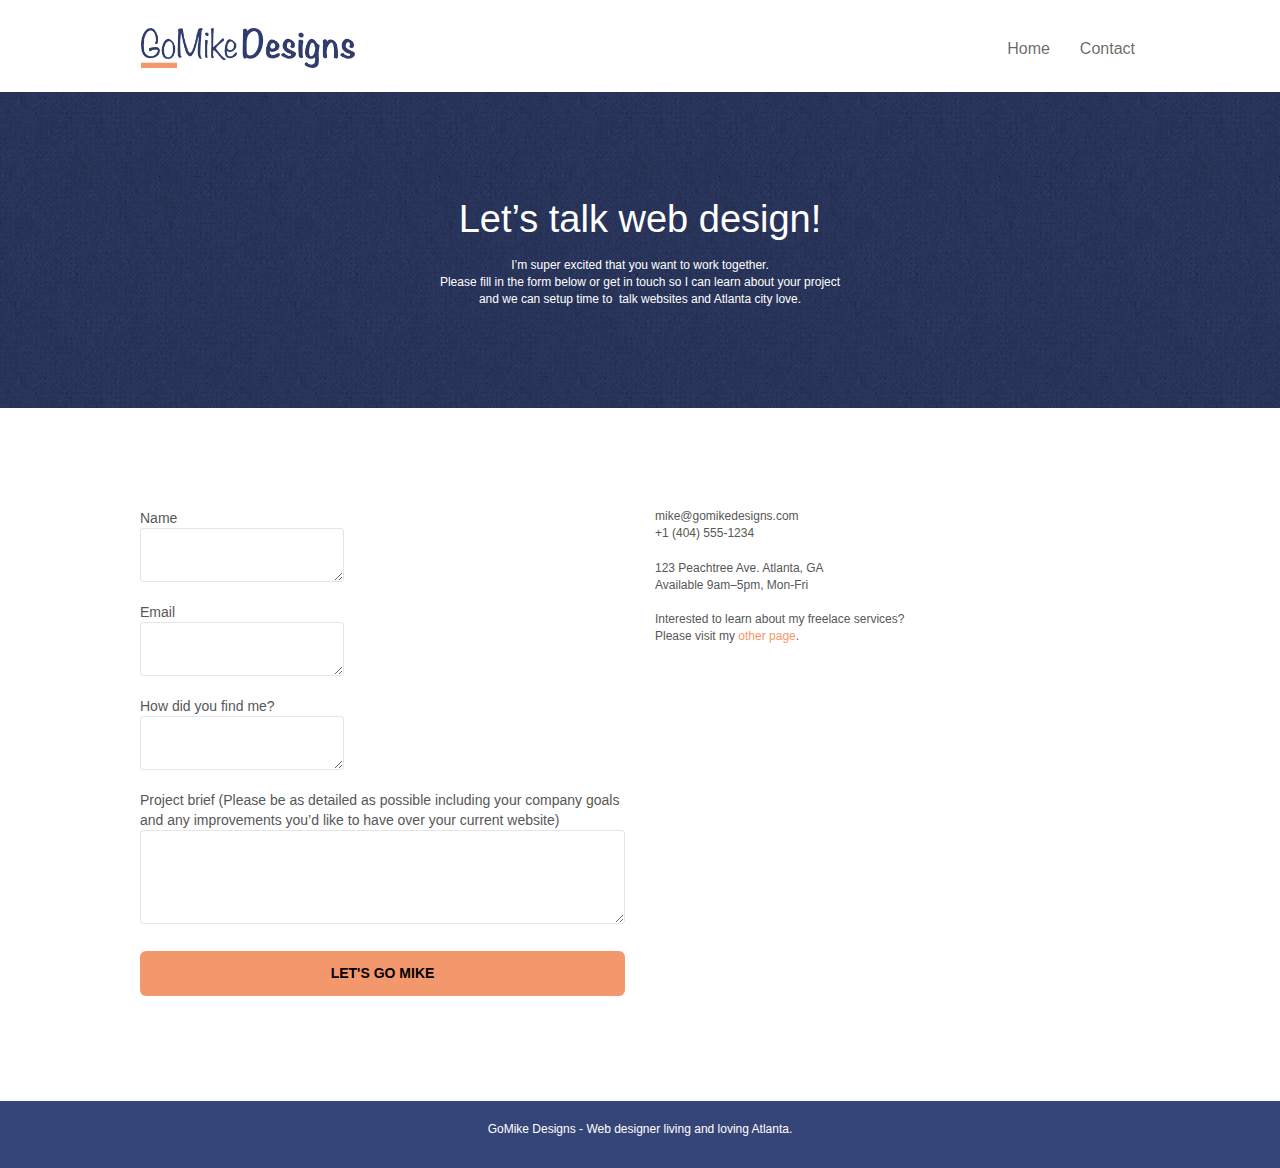
<file: contact.html>
<!doctype html>
<html lang="en">

<head>
	<meta charset="utf-8">
	<meta name="keywords"
		content="freelance web design atlanta, web design, design agency,go mike designs,logo design, logo design atlanta">
	<meta name="description"
		content=" website, web design, design agency,go mike designs,logo design, logo design atlanta">
	<meta name="viewport" content="width=device-width, initial-scale=1.0, viewport-fit=cover">
	<link rel="shortcut icon" type="image/png" href="favicon.jpg">

	<link rel="stylesheet" type="text/css" href="./css/bootstrap.css">
	<link rel="stylesheet" type="text/css" href="style.css">
	<link rel="stylesheet" type="text/css" href="./css/font-awesome.css">
	<link rel="stylesheet" type="text/css" href="./css/et-line.css">


	<script src="./js/jquery-2.1.0.js"></script>
	<script src="./js/bootstrap.js"></script>
	<script src="./js/blocs.js"></script>
	<script src="./js/jqBootstrapValidation.js"></script>
	<script src="./js/formHandler.js"></script>
	<title>Contact</title>


	<!-- Analytics -->

	<!-- Analytics END -->

</head>

<body>
	<!-- Main container -->
	<div class="page-container">

		<!-- bloc-0 -->
		<div class="bloc bgc-white l-bloc " id="bloc-0">
			<div class="container bloc-sm">
				<nav class="navbar row">
					<div class="navbar-header">
						<a class="navbar-brand" href="index.html"><img src="img/atlanta%20web%20design%20logo.png"
								alt="go mike designs logo home" height="40" width="214" /></a>
						<button id="nav-toggle" type="button" class="ui-navbar-toggle navbar-toggle"
							data-toggle="collapse" data-target=".navbar-1">
							<span class="sr-only">Toggle navigation</span><span class="icon-bar"></span><span
								class="icon-bar"></span><span class="icon-bar"></span>
						</button>
					</div>
					<div class="collapse navbar-collapse navbar-1 special-dropdown-nav">
						<ul class="site-navigation nav navbar-nav">
							<li>
								<a href="index.html">Home</a>
							</li>
							<li>
							</li>
							<li>
								<a href="contact.html">Contact</a>
							</li>
						</ul>
					</div>
				</nav>
			</div>
		</div>
		<!-- bloc-0 END -->

		<!-- bloc-6 -->
		<div class="bloc bg-dots-bg bg-repeat bgc-dark-slate-blue d-bloc bloc-bg-texture texture-paper" id="bloc-6">
			<div class="container bloc-lg">
				<div class="row">
					<div class="col-sm-12">
						<p class="text-center hero-bloc-text tc-white">
							Let&rsquo;s talk web design!
						</p>
						<p class="text-center mg-lg tc-white tight-width-whitespace">
							I&rsquo;m super excited that you want to work together.<br>Please fill in the form below or
							get in touch so I can learn about your project <br>and we can setup time to &nbsp;talk
							websites and Atlanta city love.
						</p>
					</div>
				</div>
			</div>
		</div>
		<!-- bloc-6 END -->

		<!-- bloc-7 -->
		<div class="bloc bgc-white l-bloc" id="bloc-7">
			<div class="container bloc-lg">
				<div class="row">
					<div class="col-sm-6">
							<form class="form-group">
								<label>
									Name
									<textarea id="name" class="form-control" autocomplete="name"></textarea>
								</label>
							</form>
							<form class="form-group">
								<label>
									Email
									<textarea id="email" class="form-control" autocomplete="name" required></textarea>
								</label>
							</form>
							<form class="form-group">
								<label>
									How did you find me?
									<textarea class="form-control" required id="input_504"></textarea>
								</label>
							</form>
							<form class="form-group">
								<label>
									Project brief (Please be as detailed as possible including your company goals and
									any improvements you&rsquo;d like to have over your current website)<br><textarea
										id="message" class="form-control" rows="4" cols="50" required></textarea>
								</label>
							</form>
							<button class="bloc-button btn btn-lg btn-block cta-hero btn-atomic-tangerine"
								type="submit">
								Let's go Mike
							</button>
					</div>
					<div class="col-sm-6">
						<p>
							mike@gomikedesigns.com<br>+1 (404) 555-1234<br> <br>123 Peachtree Ave. Atlanta,
							GA<br>Available 9am–5pm, Mon-Fri <br> <br>Interested to learn about my freelace services?
							<br>Please visit my&nbsp;<a class="ltc-atomic-tangerine" href="index.html">other page</a>.
						</p>
					</div>
				</div>
			</div>
		</div>
		<!-- bloc-7 END -->

		<!-- ScrollToTop Button -->
		<a class="bloc-button btn btn-d scrollToTop" aria-label="scroll to top" onclick="scrollToTarget('1')" href="scrolltotop"><span
				class="fa fa-chevron-up"></span></a>
		<!-- ScrollToTop Button END-->


		<!-- Footer - bloc-8 -->
		<div class="bloc bgc-dark-slate-blue d-bloc" id="bloc-8">
			<div class="container bloc-sm">
				<div class="row">
					<div class="col-sm-12">
						<p class="text-center white">
							GoMike Designs - Web designer living and loving Atlanta.<br>
						</p>
					</div>
				</div>
			</div>
		</div>
		<!-- Footer - bloc-8 END -->

	</div>
	<!-- Main container END -->


</body>

</html>
</file>
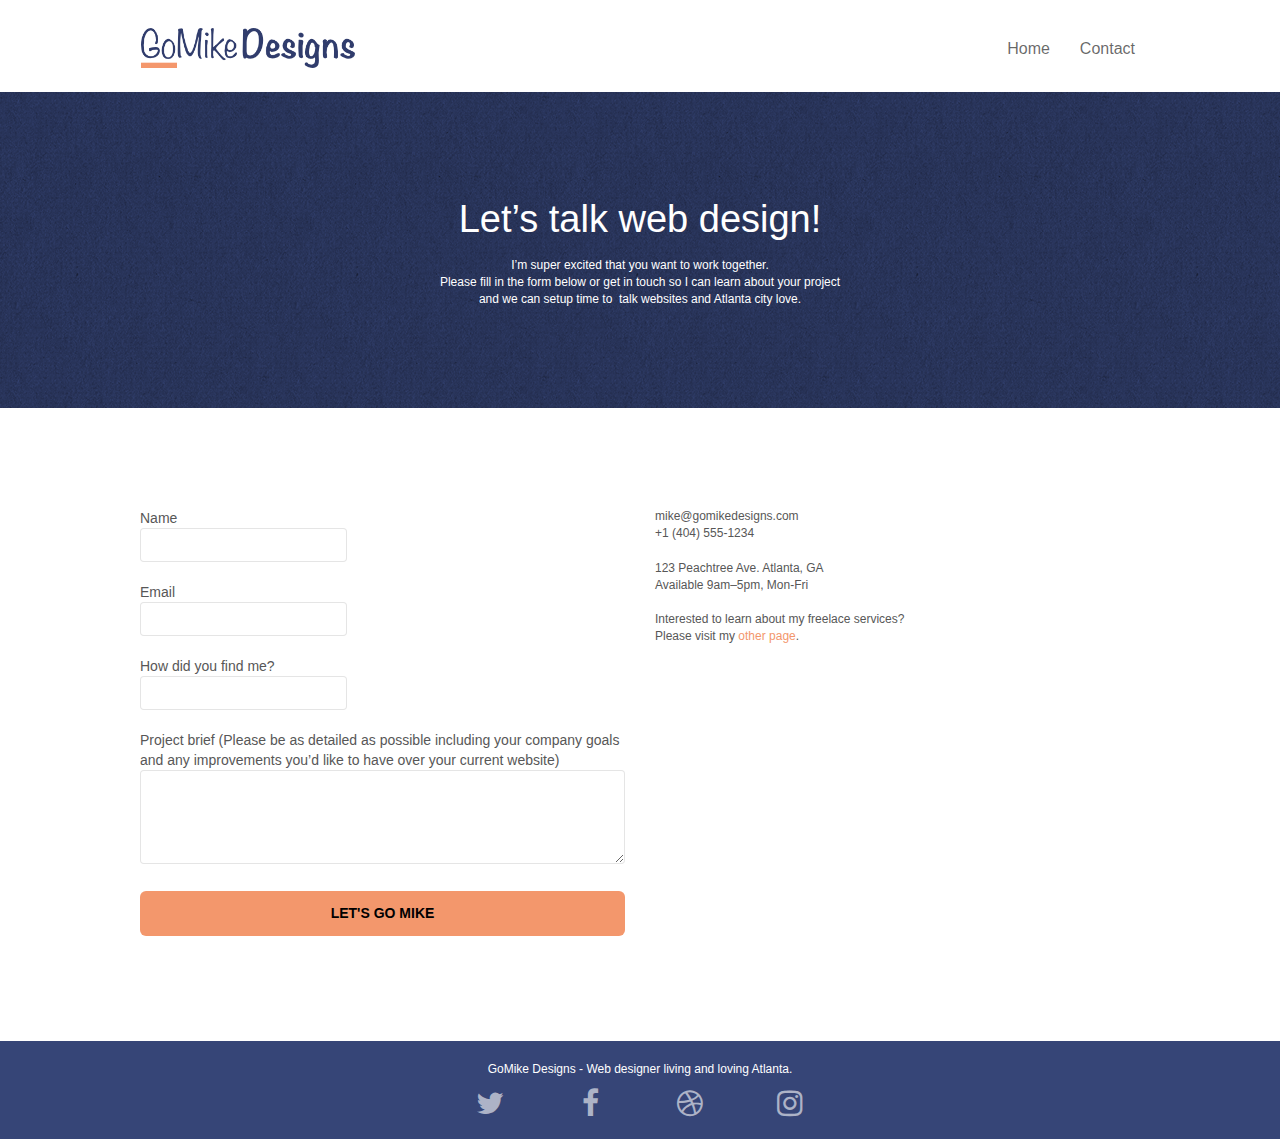
<file: page2.html>
<!doctype html>
<html lang="en">

<head>
	<meta charset="utf-8">
	<meta name="keywords"
		content=" website, internet, web design, design agency,go mike designs,logo design, logo design atlanta">
	<meta name="description"
		content=" website, internet, web design, design agency,go mike designs,logo design, logo design atlanta">
	<meta name="viewport" content="width=device-width, initial-scale=1.0, viewport-fit=cover">
	<link rel="shortcut icon" type="image/png" href="favicon.jpg">

	<link rel="stylesheet" type="text/css" href="./css/bootstrap.css">
	<link rel="stylesheet" type="text/css" href="style.css">
	<link rel="stylesheet" type="text/css" href="./css/font-awesome.css">
	<link rel="stylesheet" type="text/css" href="./css/et-line.css">


	<script src="./js/jquery-2.1.0.js"></script>
	<script src="./js/bootstrap.js"></script>
	<script src="./js/blocs.js"></script>
	<script src="./js/jqBootstrapValidation.js"></script>
	<script src="./js/formHandler.js"></script>
	<title>Contact</title>


	<!-- Analytics -->

	<!-- Analytics END -->

</head>

<body>
	<!-- Main container -->
	<div class="page-container">

		<!-- bloc-0 -->
		<div class="bloc bgc-white l-bloc " id="bloc-0">
			<div class="container bloc-sm">
				<nav class="navbar row">
					<div class="navbar-header">
						<a class="navbar-brand" href="index.html"><img src="img/atlanta%20web%20design%20logo.png"
								alt="go mike designs logo home" height="40px" width="214px" /></a>
						<button id="nav-toggle" type="button" class="ui-navbar-toggle navbar-toggle"
							data-toggle="collapse" data-target=".navbar-1">
							<span class="sr-only">Toggle navigation</span><span class="icon-bar"></span><span
								class="icon-bar"></span><span class="icon-bar"></span>
						</button>
					</div>
					<div class="collapse navbar-collapse navbar-1 special-dropdown-nav">
						<ul class="site-navigation nav navbar-nav">
							<li>
								<a href="index.html">Home</a>
							</li>
							<li>
							</li>
							<li>
								<a href="page2.html">Contact</a>
							</li>
						</ul>
					</div>
				</nav>
			</div>
		</div>
		<!-- bloc-0 END -->

		<!-- bloc-6 -->
		<div class="bloc bg-dots-bg bg-repeat bgc-dark-slate-blue d-bloc bloc-bg-texture texture-paper" id="bloc-6">
			<div class="container bloc-lg">
				<div class="row">
					<div class="col-sm-12">
						<p class="text-center hero-bloc-text tc-white">
							Let&rsquo;s talk web design!
						</p>
						<p class="text-center mg-lg tc-white tight-width-whitespace">
							I&rsquo;m super excited that you want to work together.<br>Please fill in the form below or
							get in touch so I can learn about your project <br>and we can setup time to &nbsp;talk
							websites and Atlanta city love.
						</p>
					</div>
				</div>
			</div>
		</div>
		<!-- bloc-6 END -->

		<!-- bloc-7 -->
		<div class="bloc bgc-white l-bloc" id="bloc-7">
			<div class="container bloc-lg">
				<div class="row">
					<div class="col-sm-6">
						<form id="form_1" novalidate success-msg="Your message has been sent."
							fail-msg="Sorry it seems that our mail server is not responding, Sorry for the inconvenience!">
							<div class="form-group">
								<label>
									Name
									<input id="name" class="form-control" autocomplete="name" />
								</label>
							</div>
							<div class="form-group">
								<label>
									Email
									<input id="email" class="form-control" type="email" autocomplete="name" required />
								</label>
							</div>
							<div class="form-group">
								<label>
									How did you find me?
									<input class="form-control" type="email" required id="input_504" />
								</label>
							</div>
							<div class="form-group">
								<label>
									Project brief (Please be as detailed as possible including your company goals and
									any improvements you&rsquo;d like to have over your current website)<br><textarea
										id="message" class="form-control" rows="4" cols="50" required></textarea>
								</label>
							</div>
							<button class="bloc-button btn btn-lg btn-block cta-hero btn-atomic-tangerine"
								type="submit">
								Let's go Mike
							</button>
						</form>
					</div>
					<div class="col-sm-6">
						<p>
							mike@gomikedesigns.com<br>+1 (404) 555-1234<br> <br>123 Peachtree Ave. Atlanta,
							GA<br>Available 9am–5pm, Mon-Fri <br> <br>Interested to learn about my freelace services?
							<br>Please visit my&nbsp;<a class="ltc-atomic-tangerine" href="index.html">other page</a>.
						</p>
					</div>
				</div>
			</div>
		</div>
		<!-- bloc-7 END -->

		<!-- ScrollToTop Button -->
		<a class="bloc-button btn btn-d scrollToTop" aria-label="scroll to top" onclick="scrollToTarget('1')" href="scrolltotop"><span
				class="fa fa-chevron-up"></span></a>
		<!-- ScrollToTop Button END-->


		<!-- Footer - bloc-8 -->
		<div class="bloc bgc-dark-slate-blue d-bloc" id="bloc-8">
			<div class="container bloc-sm">
				<div class="row">
					<div class="col-sm-12">
						<p class="text-center white">
							GoMike Designs - Web designer living and loving Atlanta.<br>
						</p>
						<div class="row row-no-gutters social">
							<div class="col-sm-3">
								<div class="text-center">
									<a class="social" href="index.html" aria-label="twitter"><span class="fa fa-twitter icon-md"></span></a>
								</div>
							</div>
							<div class="col-sm-3">
								<div class="text-center">
									<a class="social" href="index.html" aria-label="facebook"><span class="fa fa-facebook icon-md"></span></a>
								</div>
							</div>
							<div class="col-sm-3">
								<div class="text-center">
									<a class="social" href="index.html" aria-label="dribbble"><span class="fa fa-dribbble icon-md"></span></a>
								</div>
							</div>
							<div class="col-sm-3">
								<div class="text-center">
									<a class="social" href="index.html" aria-label="instagram"><span
											class="fa fa-instagram icon-md"></span></a>
								</div>
							</div>
						</div>
					</div>
				</div>
			</div>
		</div>
		<!-- Footer - bloc-8 END -->

	</div>
	<!-- Main container END -->


</body>

</html>
</file>
<file: style.css>
body {
    margin: 0;
    padding: 0;
    background: #FFF;
    overflow-x: hidden;
    -webkit-font-smoothing: antialiased;
    -moz-osx-font-smoothing: grayscale;
}

a,
button {
    transition: all .3s ease-in-out;
    outline: none !important;
}

a {
    color: white;
}

a:hover {
    text-decoration: none;
    cursor: pointer;
}

#page-loading-blocs-notifaction {
    position: fixed;
    top: 0;
    bottom: 0;
    width: 100%;
    z-index: 100000;
    background: #FFFFFF url("img/pageload-spinner.gif") no-repeat center center;
}

.bloc {
    width: 100%;
    clear: both;
    background: 50% 50% no-repeat;
    padding: 0 50px;
    -webkit-background-size: cover;
    -moz-background-size: cover;
    -o-background-size: cover;
    background-size: cover;
    position: relative;
}

.bloc .container {
    padding-left: 0;
    padding-right: 0;
}

.bloc-lg {
    padding: 100px 50px;
}

.bloc-md {
    padding: 50px;
}

.bloc-sm {
    padding: 20px 50px;
}

.bg-center,
.bg-l-edge,
.bg-r-edge,
.bg-t-edge,
.bg-b-edge,
.bg-tl-edge,
.bg-bl-edge,
.bg-tr-edge,
.bg-br-edge,
.bg-repeat {
    -webkit-background-size: auto !important;
    -moz-background-size: auto !important;
    -o-background-size: auto !important;
    background-size: auto !important;
}

.bg-repeat {
    background: repeat;
}

.bg-t-edge {
    background: top no-repeat;
}

.bloc-bg-texture::before {
    content: "";
    background-size: 2px 2px;
    position: absolute;
    top: 0;
    bottom: 0;
    left: 0;
    right: 0;
}

.texture-paper::before {
    background: url("img/texture-paper.png");
    background-size: 280px 280px;
}

.b-parallax {
    background-attachment: fixed;
}

.d-bloc {
    color: rgba(255, 255, 255, .7);
}

.d-bloc button:hover {
    color: rgba(255, 255, 255, .9);
}

.d-bloc .icon-round,
.d-bloc .icon-square,
.d-bloc .icon-rounded,
.d-bloc .icon-semi-rounded-a,
.d-bloc .icon-semi-rounded-b {
    border-color: rgba(255, 255, 255, .9);
}

.d-bloc .divider-h span {
    border-color: rgba(255, 255, 255, .2);
}

.d-bloc .a-btn,
.d-bloc .navbar a,
.d-bloc .navbar-brand,
.d-bloc a .icon-sm,
.d-bloc a .icon-md,
.d-bloc a .icon-lg,
.d-bloc a .icon-xl,
.d-bloc h1 a,
.d-bloc h2 a,
.d-bloc h3 a,
.d-bloc h4 a,
.d-bloc h5 a,
.d-bloc h6 a,
.d-bloc p a {
    color: rgba(255, 255, 255, .6);
}

.d-bloc .a-btn:hover,
.d-bloc .navbar a:hover,
.d-bloc .navbar-brand:hover,
.d-bloc a:hover .icon-sm,
.d-bloc a:hover .icon-md,
.d-bloc a:hover .icon-lg,
.d-bloc a:hover .icon-xl,
.d-bloc h1 a:hover,
.d-bloc h2 a:hover,
.d-bloc h3 a:hover,
.d-bloc h4 a:hover,
.d-bloc h5 a:hover,
.d-bloc h6 a:hover,
.d-bloc p a:hover {
    color: rgba(255, 255, 255, 1);
}

.d-bloc .navbar-toggle .icon-bar {
    background: rgba(255, 255, 255, 1);
}

.d-bloc .btn-wire,
.d-bloc .btn-wire:hover {
    color: rgba(255, 255, 255, 1);
    border-color: rgba(255, 255, 255, 1);
}

.d-bloc .panel {
    color: rgba(0, 0, 0, .5);
}

.d-bloc .panel button:hover {
    color: rgba(0, 0, 0, .7);
}

.d-bloc .panel icon {
    border-color: rgba(0, 0, 0, .7);
}

.d-bloc .panel .divider-h span {
    border-color: rgba(0, 0, 0, .1);
}

.d-bloc .panel .a-btn {
    color: rgba(0, 0, 0, .6);
}

.d-bloc .panel .a-btn:hover {
    color: rgba(0, 0, 0, 1);
}

.d-bloc .panel .btn-wire,
.d-bloc .panel .btn-wire:hover {
    color: rgba(0, 0, 0, .7);
    border-color: rgba(0, 0, 0, .3);
}

.d-bloc .panel,
.l-bloc {
    color: rgba(0, 0, 0, .5);
}

.d-bloc .panel button:hover,
.l-bloc button:hover {
    color: rgba(0, 0, 0, .7);
}

.l-bloc .icon-round,
.l-bloc .icon-square,
.l-bloc .icon-rounded,
.l-bloc .icon-semi-rounded-a,
.l-bloc .icon-semi-rounded-b {
    border-color: rgba(0, 0, 0, .7);
}

.d-bloc .panel .divider-h span,
.l-bloc .divider-h span {
    border-color: rgba(0, 0, 0, .1);
}

.d-bloc .panel .a-btn,
.l-bloc .a-btn,
.l-bloc .navbar a,
.l-bloc .navbar-brand,
.l-bloc a .icon-sm,
.l-bloc a .icon-md,
.l-bloc a .icon-lg,
.l-bloc a .icon-xl,
.l-bloc h1 a,
.l-bloc h2 a,
.l-bloc h3 a,
.l-bloc h4 a,
.l-bloc h5 a,
.l-bloc h6 a,
.l-bloc p a {
    color: rgba(0, 0, 0, .6);
}

.d-bloc .panel .a-btn:hover,
.l-bloc .a-btn:hover,
.l-bloc .navbar a:hover,
.l-bloc .navbar-brand:hover,
.l-bloc a:hover .icon-sm,
.l-bloc a:hover .icon-md,
.l-bloc a:hover .icon-lg,
.l-bloc a:hover .icon-xl,
.l-bloc h1 a:hover,
.l-bloc h2 a:hover,
.l-bloc h3 a:hover,
.l-bloc h4 a:hover,
.l-bloc h5 a:hover,
.l-bloc h6 a:hover,
.l-bloc p a:hover {
    color: rgba(0, 0, 0, 1);
}

.l-bloc .navbar-toggle .icon-bar {
    color: rgba(0, 0, 0, .6);
}

.d-bloc .panel .btn-wire,
.d-bloc .panel .btn-wire:hover,
.l-bloc .btn-wire,
.l-bloc .btn-wire:hover {
    color: rgba(0, 0, 0, .7);
    border-color: rgba(0, 0, 0, .3);
}

.voffset {
    margin-top: 30px;
}

.voffset-lg {
    margin-top: 80px;
}

.row-no-gutters {
    margin-right: 0;
    margin-left: 0;
}

.row.row-no-gutters>[class^="col-"],
.row.row-no-gutters>[class*=" col-"] {
    padding-right: 0;
    padding-left: 0;
}

#bloc-2-services p {
    font-size: 11px;
}

.navbar {
    margin-bottom: 0;
    z-index: 1;
}

.navbar-brand {
    height: auto;
    padding: 3px 15px;
    font-size: 25px;
    font-weight: normal;
    font-weight: 600;
    line-height: 44px;
}

.navbar-brand img {
    max-height: 200px;
    margin: 0 5px 0 0;
    display: inline;
}

.navbar-brand img[src$=svg] {
    min-width: 100px;
}

.nav-center .navbar-brand img {
    margin: 0;
}

.navbar .nav {
    padding-top: 2px;
    margin-right: -16px;
    float: right;
    z-index: 1;
}

.nav>li {
    float: left;
    margin-top: 4px;
    font-size: 16px;
}

.navbar-nav .open .dropdown-menu>li>a {
    text-align: inherit;
}

.nav>li a:hover,
.nav>li a:focus {
    background: transparent;
}

.navbar-toggle {
    margin: 10px 10px 0 0;
    border: 0px;
}

.navbar-toggle:hover {
    background: transparent !important;
}

.navbar-toggle .icon-bar {
    background-color: rgba(0, 0, 0, .5);
    width: 26px;
}

.nav-invert .navbar .nav {
    float: left;
}

.nav-invert .navbar-header,
.nav-invert .navbar-brand {
    float: right;
    position: relative;
    z-index: 2;
}

@media (min-width: 768px) {
    .site-navigation {
        position: absolute;
        top: 50%;
        right: 20px;
        transform: translate(0, -50%);
        -webkit-transform: translateY(-50%);
    }

    .nav>li .dropdown-menu a,
    .nav>li .dropdown-menu a:hover {
        color: #484848;
    }

    .nav-invert .site-navigation {
        left: 0;
        right: 0;
    }

    .nav-center {
        text-align: center;
    }

    .nav-center .navbar-header {
        width: 100%;
    }

    .nav-center .navbar-header,
    .nav-center .navbar-brand,
    .nav-center .nav>li {
        float: none;
        display: inline-block;
    }

    .nav-center .site-navigation {
        position: relative;
        width: 100%;
        right: 0;
        margin-right: 0px;
        margin-top: 20px;
    }

    .nav-center.mini-nav .navbar-toggle {
        float: none;
        margin: 10px auto 0;
    }
}

.nav>li>.dropdown a {
    background: none !important;
    display: block;
    padding: 14px 15px;
}

nav .caret {
    margin: 0 5px;
}

.dropdown-menu .dropdown-menu {
    top: -8px;
    left: 100%;
}

.dropdown-menu .dropmenu-flow-right {
    top: 100%;
    left: 0;
    margin-left: -1px;
    border-top-left-radius: 0;
    border-top-right-radius: 0;
}

.dropdown-menu .dropdown span {
    border: 4px solid black;
    border-top-color: transparent;
    border-right-color: transparent;
    border-bottom-color: transparent;
    margin: 6px -5px 0 0 !important;
    float: right;
}

.mg-md {
    margin-top: 10px;
    margin-bottom: 20px;
}

.mg-lg {
    margin-top: 10px;
    margin-bottom: 40px;
}

.btn {
    margin: 0 5px 5px 0;
}

.btn.pull-right {
    margin: 0 0 5px 5px;
}

.btn-d,
.btn-d:hover,
.btn-d:focus {
    color: #FFF;
    background: rgba(0, 0, 0, .3);
}

button {
    outline: none !important;
}

.btn-rd {
    border-radius: 40px;
}

.btn-clean {
    border: 1px solid rgba(0, 0, 0, .08);
    border-bottom-color: rgba(0, 0, 0, .1);
    text-shadow: 0 1px 0 rgba(0, 0, 1, .1);
    box-shadow: 0 1px 3px rgba(0, 0, 1, .25), inset 0 1px 0 0 rgba(255, 255, 255, .15);
}

.icon-md {
    font-size: 30px !important;
}

.icon-lg {
    font-size: 60px !important;
}

.sm-shadow {
    text-shadow: 0 1px 2px rgba(0, 0, 0, .3);
}

.panel-sq,
.panel-sq .panel-heading,
.panel-sq .panel-footer {
    border-radius: 0;
}

.panel-rd {
    border-radius: 30px;
}

.panel-rd .panel-heading {
    border-radius: 29px 29px 0 0;
}

.panel-rd .panel-footer {
    border-radius: 0 0 29px 29px;
}

.form-control {
    border-color: rgba(0, 0, 0, .1);
    box-shadow: none;
}
.scrollToTop {
    width: 40px;
    height: 40px;
    position: fixed;
    bottom: 20px;
    right: 20px;
    opacity: 0;
    z-index: 500;
    transition: all .3s ease-in-out;
}

.scrollToTop span {
    margin-top: 6px;
}

.showScrollTop {
    font-size: 14px;
    opacity: 1;
}

a[data-lightbox] {
    position: relative;
    display: block;
    text-align: center;
}

a[data-lightbox]:hover::before {
    content: "+";
    font-family: "HelveticaNeue-Light", "Helvetica Neue Light", "Helvetica Neue", Helvetica, Arial;
    font-size: 32px;
    width: 50px;
    height: 50px;
    margin-left: -25px;
    border-radius: 50%;
    background: rgba(0, 0, 0, .6);
    color: #FFF;
    font-weight: 100;
    z-index: 1;
    position: absolute;
    top: 50%;
    transform: translateY(-50%);
    -webkit-transform: translateY(-50%);
}

a[data-lightbox]:hover img {
    opacity: 0.6;
    -webkit-animation-fill-mode: none;
    animation-fill-mode: none;
}

#lightbox-modal {
    display: flex;
    align-items: center;
}

#lightbox-modal .modal-dialog {
    width: 90%;
    max-width: 900px;
    margin: 0 auto 0;
}

#lightbox-modal .modal-dialog img {
    max-height: 90vh;
    margin: 0 auto;
}

.lightbox-caption {
    padding: 20px;
    color: #FFF;
    background: rgba(0, 0, 0, .5);
    position: absolute;
    left: 15px;
    right: 15px;
    bottom: 5px;
}

.close-lightbox {
    color: #FFF;
    font-size: 30px;
    position: absolute;
    top: 20px;
    right: 20px;
    z-index: 20;
    background: rgba(0, 0, 0, .5);
    border: none;
    line-height: 30px;
    padding: 0 9px 5px;
    opacity: 0.3;
}

.close-lightbox:hover,
.next-lightbox:hover,
.prev-lightbox:hover {
    opacity: 1.0;
    color: #FFF;
}

.next-lightbox,
.prev-lightbox {
    font-size: 20px;
    color: rgba(255, 255, 255, .9);
    background: rgba(0, 0, 0, .5);
    transition: all .2s ease-in-out;
    position: absolute;
    top: 45%;
    z-index: 1;
    opacity: 0.4;
}

.next-lightbox {
    padding: 6px 8px 1px 13px;
    right: 25px;
}

.prev-lightbox {
    padding: 6px 13px 1px 10px;
    left: 25px;
}

.snapshot-lb .modal-body {
    padding-bottom: 45px;
}

.snapshot-lb .lightbox-caption {
    padding: 0;
    color: rgba(0, 0, 0, .5);
    background: none;
}

h1,
h2,
h3,
h4,
h5,
h6,
p,
label,
.btn {
    font-family: "helvetica";
    font-weight: 400;
    color: #575757;
}

.container {
    max-width: 1000px;
}

.hero-bloc-text {
    font-size: 38px;
}

.hero-bloc-text-sub {
    font-size: 36px;
}

.statement-bloc-text {
    line-height: 26px;
    font-style: italic;
    font-size: 20px;
    text-align: center;
    font-weight: lighter;
    max-width: 520px;
    margin: auto auto auto auto;
}

p {
    font-size: 12px;
}

.tight-width-whitespace {
    max-width: 600px;
    margin: auto auto auto auto;
}

.h1 {
    font-size: 20px;
    font-family: "Open Sans";
}

.cta-hero {
    margin-top: 22px;
    color: #FFFFFF !important;
    text-transform: uppercase;
    padding: 12px 28px 12px 28px;
    font-size: 1.0em;
    font-weight: 700;
}

.social {
    max-width: 400px;
    margin: auto auto auto auto;
}

h2 {
    font-size: 22px;
    line-height: 1.4em;
}

h3 {
    font-size: 15px;
    text-transform: uppercase;
    font-weight: 700;
    color: #333333 !important;
}

.med-width-whitespace {
    max-width: 800px;
    margin: auto auto auto auto;
    box-shadow: 0px 0px 0px #000000;
}

h1 {
    color: #000000 !important;
}

h4 {
    color: #000000 !important;
}

.icons {
    margin-bottom: 14px;
    margin-top: 24px;
}

.white {
    color: #FFFFFF !important;
}

.portfolio-thumb {
    margin-bottom: 24px;
    width: 300px;
    height: 270px;
}

.portfolio-row {
    margin-bottom: 44px;
    margin-top: 50px;
}

.avatar {
    box-shadow: 0px 4px 9px rgba(0, 0, 0, 0.3);
}

.black-background {
    background-color: rgba(35, 31, 32, 0.7);
    padding: 40px 40px 40px 40px;
}

.bold-link {
    font-weight: 900;
    text-decoration: underline !important;
}

.service-header {
    font-size: 15px;
    font-weight: 700;
    text-transform: uppercase;
}

.bgc-white {
    background-color: #FFFFFF;
}

.bgc-dark-slate-blue {
    background-color: #364577;
}

.bgc-atomic-tangerine {
    background-color: #F3976C;
}

.review-quote {
    font-size: 16px;
    color: #000000;
}

.review-name {
    font-size: 15px;
}

.tc-white {
    color: white !important;
}

.btn-atomic-tangerine {
    background: #F3976C;
    color: black !important;
}

.btn-atomic-tangerine:hover {
    background: #c27956 !important;
    color: #FFFFFF !important;
}

.ltc-white {
    color: #FFFFFF !important;
}

.ltc-white:hover {
    color: #cccccc !important;
}

.ltc-atomic-tangerine {
    color: #F3976C !important;
}

.ltc-atomic-tangerine:hover {
    color: #c27956 !important;
}

.icon-dark-slate-blue {
    color: #364577 !important;
    border-color: #364577 !important;
}

.bg-dots-bg {
    background-image: url("img/dots-bg.png");
}

.bg-lines-h2-bg {
    background-image: url("img/lines-h2-bg.png");
}

.bg-atlanta-20made-20sign {
    background-image: url("img/atlanta%20made%20sign.jpg");
}

.bg-atlanta-20made-20sign-20orange {
    background-image: url("img/atlanta%20made%20sign%20orange.jpg");
}

@media (max-width: 1024px) {
    .bloc {
        padding-left: 20px;
        padding-right: 20px;
    }

    .bloc.full-width-bloc,
    .bloc-tile-2.full-width-bloc .container,
    .bloc-tile-3.full-width-bloc .container,
    .bloc-tile-4.full-width-bloc .container {
        padding-left: 0;
        padding-right: 0;
    }
}

@media (max-width: 992px) and (min-width: 768px) {
    .navbar .nav {
        max-width: 80%
    }

    .nav-center.navbar .nav {
        max-width: 100%
    }
}

@media only screen and (min-width: 768px) and (max-width: 1024px) and (orientation: landscape) {
    .b-parallax {
        background-attachment: scroll;
    }
}

@media only screen and (min-width: 1024px) and (max-width: 1366px) and (-webkit-min-device-pixel-ratio: 1.5) {
    .b-parallax {
        background-attachment: scroll;
    }
}

@media (max-width: 991px) {
    .container {
        width: 100%;
    }

    .b-parallax {
        background-attachment: scroll;
    }

    .page-container,
    #hero-bloc {
        overflow-x: hidden;
        position: relative;
    }
/* 
    .bloc {
        padding-left: constant(safe-area-inset-left);
        padding-right: constant(safe-area-inset-right);
    } */

    .bloc-group,
    .bloc-group .bloc {
        display: block;
        width: 100%;
    }

    .bloc-fill-screen .fill-bloc-top-edge,
    .bloc-fill-screen .fill-bloc-bottom-edge {
        padding: 0 20px;
        /* padding-left: constant(safe-area-inset-left);
        padding-right: constant(safe-area-inset-right); */
    }
}

@media (max-width: 767px) {
    .page-container {
        overflow-x: hidden;
        position: relative;
    }

    h1,
    h2,
    h3,
    h4,
    h5,
    h6,
    p,
    #disqus_thread {
        padding-left: 10px !important;
        padding-right: 10px !important;
    }

    .b-parallax {
        background-attachment: scroll;
    }

    .navbar .nav {
        padding-top: 0;
        border-top: 1px solid rgba(0, 0, 0, .2);
        float: none !important;
    }

    .navbar.row {
        margin-left: 0;
        margin-right: 0;
    }

    .site-navigation {
        position: inherit;
        transform: none;
        -webkit-transform: none;
        -ms-transform: none;
    }

    .nav>li {
        margin-top: 0;
        border-bottom: 1px solid rgba(0, 0, 0, .1);
        background: rgba(0, 0, 0, .05);
        text-align: left;
        padding-left: 15px;
        width: 100%;
    }

    .nav>li:hover {
        background: rgba(0, 0, 0, .08);
    }

    .dropdown .dropdown a .caret {
        float: none;
        margin: 5px 0 0 10px !important;
        border: 4px solid black;
        border-bottom-color: transparent;
        border-right-color: transparent;
        border-left-color: transparent;
    }

    #hero-bloc .navbar .nav {
        background: rgba(0, 0, 0, .8);
    }

    #hero-bloc .navbar .nav a {
        color: rgba(255, 255, 255, .6);
    }

    .hero {
        padding: 50px 0;
    }

    .hero-nav {
        left: -1px;
        right: -1px;
    }

    .navbar-collapse {
        padding: 0;
        overflow-x: hidden;
        -webkit-box-shadow: none;
        box-shadow: none;
    }

    .navbar-brand img {
        max-height: 40px;
        width: auto;
    }

    .nav-invert .navbar-header {
        float: none;
        width: 100%;
    }

    .nav-invert .navbar-toggle {
        float: left;
        margin-left: 10px;
    }

    .bloc {
        padding-left: 0;
        padding-right: 0;
    }

    .bloc-xxl,
    .bloc-xl,
    .bloc-lg {
        padding: 40px 0;
    }

    .bloc-sm,
    .bloc-md {
        padding-left: 0;
        padding-right: 0;
    }

    .bloc-tile-2 .container,
    .bloc-tile-3 .container,
    .bloc-tile-4 .container,
    .bloc-fill-screen .fill-bloc-top-edge,
    .bloc-fill-screen .fill-bloc-bottom-edge {
        padding-left: 0;
        padding-right: 0;
    }

    .a-block {
        padding: 0 10px;
    }

    .btn-dwn {
        display: none;
    }

    .voffset {
        margin-top: 5px;
    }

    .voffset-md {
        margin-top: 20px;
    }

    .voffset-lg {
        margin-top: 30px;
    }

    form {
        padding: 5px;
    }

    .close-lightbox {
        display: inline-block;
    }

    .blocsapp-device-iphone5 {
        background-size: 216px 425px;
        padding-top: 60px;
        width: 216px;
        height: 425px;
    }

    .blocsapp-device-iphone5 img {
        width: 180px;
        height: 320px;
    }
}

@media (max-width: 400px) {
    .bloc {
        padding-left: 0;
        padding-right: 0;
    }
}

@media (max-width: 767px) {
    .bloc-mob-center-text {
        text-align: center;
    }
}
</file>
<file: css/et-line.css>
@font-face {
    font-family: et-line;
    src: url(../fonts/et-line.eot);
    src: url(../fonts/et-line.eot?#iefix) format('embedded-opentype'), url(../fonts/et-line.woff) format('woff'), url(../fonts/et-line.ttf) format('truetype'), url(../fonts/et-line.svg#et-line) format('svg');
    font-weight: 400;
    font-style: normal
}

.et-icon-adjustments,
.et-icon-alarmclock,
.et-icon-anchor,
.et-icon-aperture,
.et-icon-attachment,
.et-icon-bargraph,
.et-icon-basket,
.et-icon-beaker,
.et-icon-bike,
.et-icon-book-open,
.et-icon-briefcase,
.et-icon-browser,
.et-icon-calendar,
.et-icon-camera,
.et-icon-caution,
.et-icon-chat,
.et-icon-circle-compass,
.et-icon-clipboard,
.et-icon-clock,
.et-icon-cloud,
.et-icon-compass,
.et-icon-desktop,
.et-icon-dial,
.et-icon-document,
.et-icon-documents,
.et-icon-download,
.et-icon-dribbble,
.et-icon-edit,
.et-icon-envelope,
.et-icon-expand,
.et-icon-facebook,
.et-icon-flag,
.et-icon-focus,
.et-icon-gears,
.et-icon-genius,
.et-icon-gift,
.et-icon-global,
.et-icon-globe,
.et-icon-googleplus,
.et-icon-grid,
.et-icon-happy,
.et-icon-hazardous,
.et-icon-heart,
.et-icon-hotairballoon,
.et-icon-hourglass,
.et-icon-key,
.et-icon-laptop,
.et-icon-layers,
.et-icon-lifesaver,
.et-icon-lightbulb,
.et-icon-linegraph,
.et-icon-linkedin,
.et-icon-lock,
.et-icon-magnifying-glass,
.et-icon-map,
.et-icon-map-pin,
.et-icon-megaphone,
.et-icon-mic,
.et-icon-mobile,
.et-icon-newspaper,
.et-icon-notebook,
.et-icon-paintbrush,
.et-icon-paperclip,
.et-icon-pencil,
.et-icon-phone,
.et-icon-picture,
.et-icon-pictures,
.et-icon-piechart,
.et-icon-presentation,
.et-icon-pricetags,
.et-icon-printer,
.et-icon-profile-female,
.et-icon-profile-male,
.et-icon-puzzle,
.et-icon-quote,
.et-icon-recycle,
.et-icon-refresh,
.et-icon-ribbon,
.et-icon-rss,
.et-icon-sad,
.et-icon-scissors,
.et-icon-scope,
.et-icon-search,
.et-icon-shield,
.et-icon-speedometer,
.et-icon-strategy,
.et-icon-streetsign,
.et-icon-tablet,
.et-icon-target,
.et-icon-telescope,
.et-icon-toolbox,
.et-icon-tools,
.et-icon-tools-2,
.et-icon-trophy,
.et-icon-tumblr,
.et-icon-twitter,
.et-icon-upload,
.et-icon-video,
.et-icon-wallet,
.et-icon-wine {
    font-family: et-line;
    speak-as: none;
    font-style: normal;
    font-weight: 400;
    font-variant: normal;
    text-transform: none;
    line-height: 1;
    -webkit-font-smoothing: antialiased;
    -moz-osx-font-smoothing: grayscale;
    display: inline-block
}

.et-icon-mobile:before {
    content: "\e000"
}

.et-icon-laptop:before {
    content: "\e001"
}

.et-icon-desktop:before {
    content: "\e002"
}

.et-icon-tablet:before {
    content: "\e003"
}

.et-icon-phone:before {
    content: "\e004"
}

.et-icon-document:before {
    content: "\e005"
}

.et-icon-documents:before {
    content: "\e006"
}

.et-icon-search:before {
    content: "\e007"
}

.et-icon-clipboard:before {
    content: "\e008"
}

.et-icon-newspaper:before {
    content: "\e009"
}

.et-icon-notebook:before {
    content: "\e00a"
}

.et-icon-book-open:before {
    content: "\e00b"
}

.et-icon-browser:before {
    content: "\e00c"
}

.et-icon-calendar:before {
    content: "\e00d"
}

.et-icon-presentation:before {
    content: "\e00e"
}

.et-icon-picture:before {
    content: "\e00f"
}

.et-icon-pictures:before {
    content: "\e010"
}

.et-icon-video:before {
    content: "\e011"
}

.et-icon-camera:before {
    content: "\e012"
}

.et-icon-printer:before {
    content: "\e013"
}

.et-icon-toolbox:before {
    content: "\e014"
}

.et-icon-briefcase:before {
    content: "\e015"
}

.et-icon-wallet:before {
    content: "\e016"
}

.et-icon-gift:before {
    content: "\e017"
}

.et-icon-bargraph:before {
    content: "\e018"
}

.et-icon-grid:before {
    content: "\e019"
}

.et-icon-expand:before {
    content: "\e01a"
}

.et-icon-focus:before {
    content: "\e01b"
}

.et-icon-edit:before {
    content: "\e01c"
}

.et-icon-adjustments:before {
    content: "\e01d"
}

.et-icon-ribbon:before {
    content: "\e01e"
}

.et-icon-hourglass:before {
    content: "\e01f"
}

.et-icon-lock:before {
    content: "\e020"
}

.et-icon-megaphone:before {
    content: "\e021"
}

.et-icon-shield:before {
    content: "\e022"
}

.et-icon-trophy:before {
    content: "\e023"
}

.et-icon-flag:before {
    content: "\e024"
}

.et-icon-map:before {
    content: "\e025"
}

.et-icon-puzzle:before {
    content: "\e026"
}

.et-icon-basket:before {
    content: "\e027"
}

.et-icon-envelope:before {
    content: "\e028"
}

.et-icon-streetsign:before {
    content: "\e029"
}

.et-icon-telescope:before {
    content: "\e02a"
}

.et-icon-gears:before {
    content: "\e02b"
}

.et-icon-key:before {
    content: "\e02c"
}

.et-icon-paperclip:before {
    content: "\e02d"
}

.et-icon-attachment:before {
    content: "\e02e"
}

.et-icon-pricetags:before {
    content: "\e02f"
}

.et-icon-lightbulb:before {
    content: "\e030"
}

.et-icon-layers:before {
    content: "\e031"
}

.et-icon-pencil:before {
    content: "\e032"
}

.et-icon-tools:before {
    content: "\e033"
}

.et-icon-tools-2:before {
    content: "\e034"
}

.et-icon-scissors:before {
    content: "\e035"
}

.et-icon-paintbrush:before {
    content: "\e036"
}

.et-icon-magnifying-glass:before {
    content: "\e037"
}

.et-icon-circle-compass:before {
    content: "\e038"
}

.et-icon-linegraph:before {
    content: "\e039"
}

.et-icon-mic:before {
    content: "\e03a"
}

.et-icon-strategy:before {
    content: "\e03b"
}

.et-icon-beaker:before {
    content: "\e03c"
}

.et-icon-caution:before {
    content: "\e03d"
}

.et-icon-recycle:before {
    content: "\e03e"
}

.et-icon-anchor:before {
    content: "\e03f"
}

.et-icon-profile-male:before {
    content: "\e040"
}

.et-icon-profile-female:before {
    content: "\e041"
}

.et-icon-bike:before {
    content: "\e042"
}

.et-icon-wine:before {
    content: "\e043"
}

.et-icon-hotairballoon:before {
    content: "\e044"
}

.et-icon-globe:before {
    content: "\e045"
}

.et-icon-genius:before {
    content: "\e046"
}

.et-icon-map-pin:before {
    content: "\e047"
}

.et-icon-dial:before {
    content: "\e048"
}

.et-icon-chat:before {
    content: "\e049"
}

.et-icon-heart:before {
    content: "\e04a"
}

.et-icon-cloud:before {
    content: "\e04b"
}

.et-icon-upload:before {
    content: "\e04c"
}

.et-icon-download:before {
    content: "\e04d"
}

.et-icon-target:before {
    content: "\e04e"
}

.et-icon-hazardous:before {
    content: "\e04f"
}

.et-icon-piechart:before {
    content: "\e050"
}

.et-icon-speedometer:before {
    content: "\e051"
}

.et-icon-global:before {
    content: "\e052"
}

.et-icon-compass:before {
    content: "\e053"
}

.et-icon-lifesaver:before {
    content: "\e054"
}

.et-icon-clock:before {
    content: "\e055"
}

.et-icon-aperture:before {
    content: "\e056"
}

.et-icon-quote:before {
    content: "\e057"
}

.et-icon-scope:before {
    content: "\e058"
}

.et-icon-alarmclock:before {
    content: "\e059"
}

.et-icon-refresh:before {
    content: "\e05a"
}

.et-icon-happy:before {
    content: "\e05b"
}

.et-icon-sad:before {
    content: "\e05c"
}

.et-icon-facebook:before {
    content: "\e05d"
}

.et-icon-twitter:before {
    content: "\e05e"
}

.et-icon-googleplus:before {
    content: "\e05f"
}

.et-icon-rss:before {
    content: "\e060"
}

.et-icon-tumblr:before {
    content: "\e061"
}

.et-icon-linkedin:before {
    content: "\e062"
}

.et-icon-dribbble:before {
    content: "\e063"
}
</file>
